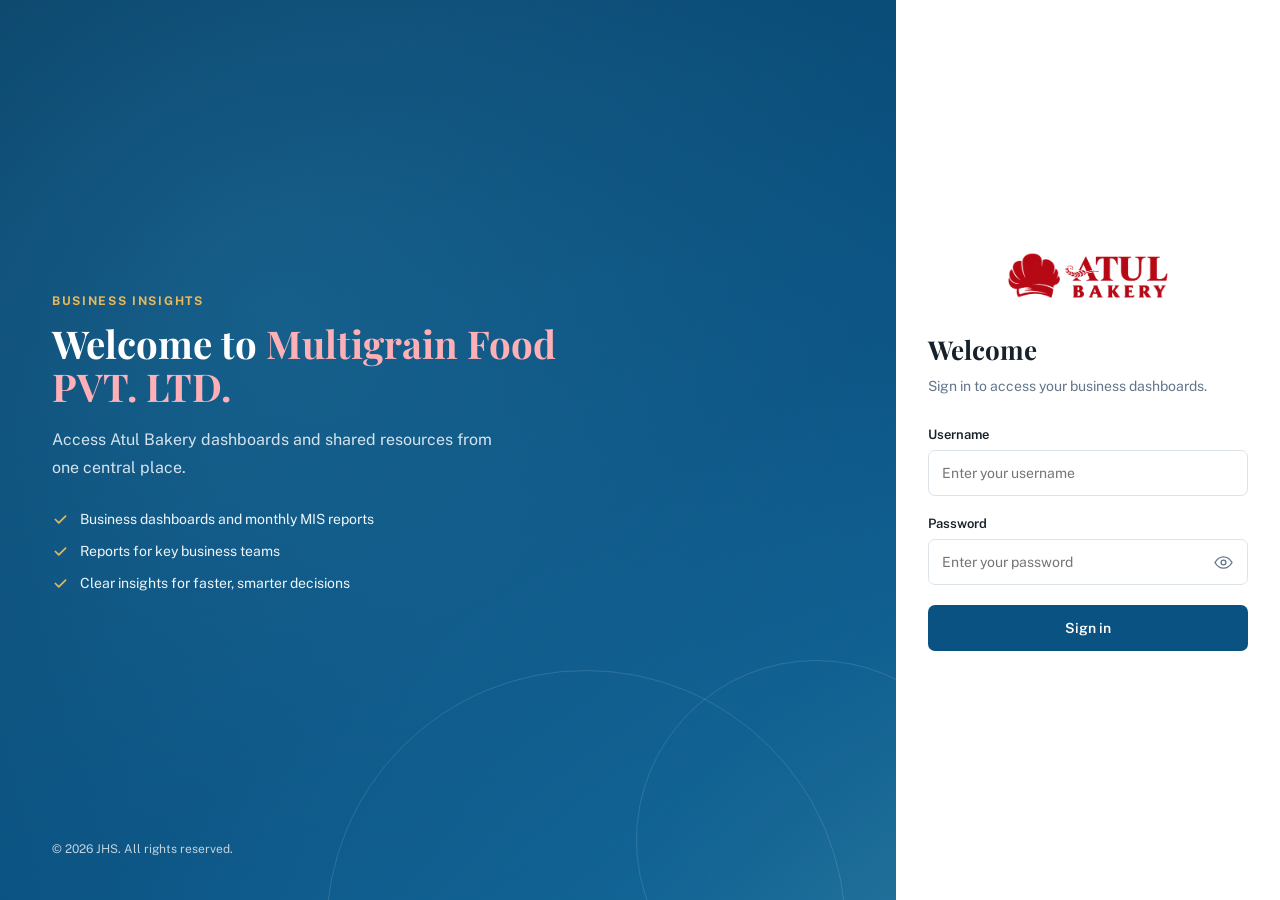
<file: index.html>
<!DOCTYPE html>
<html lang="en">
<head>
    <meta charset="UTF-8">
    <meta name="viewport" content="width=device-width, initial-scale=1.0">
    <title>Dashboard</title>
    <script>
        let isAuthenticated = false;
        try {
            isAuthenticated = sessionStorage.getItem('atulBakeryAuthenticated') === 'true';
        } catch (error) {
            console.error('Could not read the sign-in session:', error);
        }

        if (!isAuthenticated) {
            window.location.replace('login.html');
        }
    </script>
    <link href="https://fonts.googleapis.com/css2?family=Public+Sans:ital,wght@0,300;0,400;0,500;0,600;0,700;1,400;1,600&family=Lora:wght@600&family=Playfair+Display:wght@700&display=swap" rel="stylesheet">
    <link rel="stylesheet" href="style.css">
</head>
<body>

    <div class="container">
        <div class="page-header">
            <div class="eyebrow">
                <img src="Atul Bakery Logo.png" alt="" class="nav-logo">
            </div>
            <h1 class="title">Dashboard</h1>
            
            <div class="filters-bar" id="filters-container">
                <span class="fl">Sector:</span>
                <button class="fb active" type="button" onclick="filter('All', this)">All</button>
            </div>

            <div class="portfolio-grid" id="portfolio-grid"></div>
        </div>
    </div>

    <footer class="main-footer">
        <p>&copy;Atul Bakery 2026. All rights reserved.</p>
    </footer>

    <script>
        // ── THEME COLORS ──────────────────────────────────────────────
        const THEME = '#0a5282';
        const THEME1 = '#F9FAFB';

        // ── INDUSTRY CONFIG ───────────────────────────────────────────
        const IC = {
    'Sales':    {bg: THEME1},
    'Finance': {bg: THEME1},    'Purchase':{bg: THEME1},
    'Operations':{bg: THEME1},
    'MIS':{bg: THEME1}
        };

        // ── GOOGLE SHEET CONFIG ───────────────────────────────────────
        const SHEET_URL = "https://docs.google.com/spreadsheets/d/1YdhIhmyRebWQABDHykCsyo1JtKIO3J5lsD_0U9uMmq8/edit?usp=sharing";
        const SHEET_GID = "0";

        function resolveSheetId(url) {
            const match = url.match(/\/spreadsheets\/d\/([a-zA-Z0-9-_]+)/i);
            return match ? match[1] : "1YdhIhmyRebWQABDHykCsyo1JtKIO3J5lsD_0U9uMmq8";
        }

        const SHEET_ID = resolveSheetId(SHEET_URL);
        const sheetUrl = `https://docs.google.com/spreadsheets/d/${SHEET_ID}/gviz/tq?tqx=out:csv&gid=${SHEET_GID}`;

        let DATA = [];
        let AF = 'All';
        let isViewingGoogleSheets = false;

        // ── DATA LOADER ───────────────────────────────────────────────
        async function loadDataFromSheet() {
            try {
                const controller = new AbortController();
                const timeoutId = setTimeout(() => controller.abort(), 10000);

                const response = await fetch(sheetUrl, { signal: controller.signal });
                clearTimeout(timeoutId);

                if (!response.ok) throw new Error(`Sheet link failed (${response.status})`);

                const csvData = await response.text();
                if (!csvData || csvData.length === 0) throw new Error("Sheet returned empty data");

                const rows = csvData.split('\n').filter(row => row.trim()).slice(1);

                DATA = rows.map((row, idx) => {
                    const cols = row.split(/,(?=(?:(?:[^"]*"){2})*[^"]*$)/);
                    if (cols.length < 5) {
                        console.warn(`⚠️ Row ${idx} has only ${cols.length} columns (need 5):`, row);
                        return null;
                    }
                    return {
                        title:        cols[0]?.replace(/"/g, '').trim(),
                        industry:     cols[1]?.replace(/"/g, '').trim(),
                        description:  cols[2]?.replace(/"/g, '').trim(),
                        dashboardUrl: cols[3]?.replace(/"/g, '').trim(),
                        imageUrl:     cols[4]?.replace(/"/g, '').trim()
                    };
                }).filter(p => p !== null && p.title !== "");

                if (DATA.length === 0) throw new Error("No valid projects found in sheet");

                refresh();
            } catch (error) {
                console.error("❌ Error loading sheet:", error);
                document.getElementById('portfolio-grid').innerHTML =
                    `<div style="grid-column:1/-1;text-align:center;padding:100px;color:#999;">
                        <strong>Could not load projects</strong><br>
                        ${error.message}<br>
                        <small>Make sure: 1) The sheet is shared as “Anyone with the link” 2) It is public or published for CSV access 3) The sheet ID is correct 4) Use the export URL, not the edit URL</small>
                    </div>`;
            }
        }

        // ── HELPERS & FILTERS ─────────────────────────────────────────
        function gc(ind) {
            for (const [k, v] of Object.entries(IC)) {
                if (ind && ind.toLowerCase().includes(k.toLowerCase())) return v;
            }
            return {bg: THEME1};
        }

        function isGoogleSheet(industry) {
            return industry && industry.trim().toLowerCase() === 'google sheet';
        }

        function buildFilters() {
            const bar = document.getElementById('filters-container');
            if (!bar) return;
            bar.innerHTML = '<span class="fl">Sector:</span><button class="fb active" type="button" onclick="filter(\'All\', this)">All</button>';

            [...new Set(DATA.map(p => p.industry))].forEach(ind => {
                if (ind) {
                    const b = document.createElement('button');
                    b.className = 'fb';
                    b.type = 'button';
                    b.textContent = isGoogleSheet(ind) ? 'Google Sheets' : ind;
                    b.onclick = (e) => filter(ind, e.target);
                    bar.appendChild(b);
                }
            });
        }

        function filter(v, btn) {
            AF = v;
            isViewingGoogleSheets = (v.toLowerCase() === 'google sheet');

            document.querySelectorAll('.fb').forEach(b => b.classList.remove('active'));
            if (btn) {
                btn.classList.add('active');
            } else {
                document.querySelectorAll('.fb').forEach(b => {
                    if (b.textContent.trim().toLowerCase() === v.toLowerCase()) {
                        b.classList.add('active');
                    }
                });
            }

            applyCurrentView();
        }

        function openGoogleSheetsGroup() {
            isViewingGoogleSheets = true;
            document.querySelectorAll('.fb').forEach(b => {
                b.classList.toggle('active', b.textContent.trim().toLowerCase() === 'google sheet');
            });
            applyCurrentView();
        }

        function closeGoogleSheetsGroup() {
            isViewingGoogleSheets = false;
            AF = 'All';
            document.querySelectorAll('.fb').forEach(b => {
                b.classList.toggle('active', b.textContent.trim().toLowerCase() === 'all');
            });
            applyCurrentView();
        }

        function applyCurrentView() {
            if (isViewingGoogleSheets) {
                const sheetsList = DATA.filter(p => isGoogleSheet(p.industry));
                renderNestedSheets(sheetsList);
            } else {
                const list = AF === 'All' ? DATA : DATA.filter(p => p.industry === AF);
                renderMainGrid(list);
            }
        }

        // ── RENDER FUNCTIONS ──────────────────────────────────────────
        function renderMainGrid(list) {
            const g = document.getElementById('portfolio-grid');

            if (!list.length) {
                g.innerHTML = '<div style="grid-column:1/-1;text-align:center;padding:100px;">No projects found.</div>';
                return;
            }

            const standardItems = [];
            const sheetItems = [];

            list.forEach(p => {
                if (isGoogleSheet(p.industry)) {
                    sheetItems.push(p);
                } else {
                    standardItems.push(p);
                }
            });

            let html = '';

            // Render consolidated Google Sheets container card (without custom border)
            if (sheetItems.length > 0) {
                const previewImg = sheetItems[0].imageUrl || 'https://via.placeholder.com/400x200?text=Google+Sheets';
                html += `
                    <div class="portfolio-card google-sheets-folder" onclick="openGoogleSheetsGroup()" style="cursor:pointer;">
                        <div class="card-header">
                            <span class="industry-badge" style="background-color:${THEME1}; color:${THEME}; font-weight:700;">Google Sheets</span>
                            <div class="image-container">
                                <img src="${previewImg}" alt="Google Sheets Collection"
                                    onerror="this.src='https://via.placeholder.com/400x200?text=Google+Sheets'">
                            </div>
                        </div>
                        <div class="portfolio-info">
                            <h3>Google Sheets</h3>
                            <div class="desc-container">
                                <p class="description">Collection of internal tracking and operational sheets (${sheetItems.length} total).</p>
                            </div>
                            <div class="open-btn" style="background:${THEME}">Open Collection (${sheetItems.length}) →</div>
                        </div>
                    </div>`;
            }

            // Render standard project cards
            html += standardItems.map(p => {
                const c = gc(p.industry);
                return `
                    <div class="portfolio-card" onclick="window.open('${p.dashboardUrl}', '_blank')">
                        <div class="card-header">
                            <span class="industry-badge" style="background-color:${c.bg}">${p.industry}</span>
                            <div class="image-container">
                                <img src="${p.imageUrl}" alt="${p.title}"
                                    onerror="this.src='https://via.placeholder.com/400x200?text=Preview+Coming+Soon'">
                            </div>
                        </div>
                        <div class="portfolio-info">
                            <h3>${p.title}</h3>
                            <div class="desc-container" data-fulltext="${p.description}">
                                <p class="description">${p.description}</p>
                            </div>
                            <div class="open-btn" style="background:${THEME}">View→</div>
                        </div>
                    </div>`;
            }).join('');

            g.innerHTML = html;
        }

        function renderNestedSheets(sheetsList) {
            const g = document.getElementById('portfolio-grid');

            const backBanner = `
                <div style="grid-column: 1 / -1; display:flex; justify-content:space-between; align-items:center; margin-bottom: 20px; padding: 14px 20px; background: #f0f4f8; border-radius: 8px;">
                    <span style="font-weight: 600; font-size: 1.1rem; color: #1f2937;">Google Sheets Collection (${sheetsList.length})</span>
                    <button type="button" onclick="closeGoogleSheetsGroup()" style="padding: 8px 16px; border:none; background:${THEME}; color:#fff; border-radius:6px; cursor:pointer; font-weight:600;">← Back to All</button>
                </div>`;

            const cards = sheetsList.map(p => `
                <div class="portfolio-card" onclick="window.open('${p.dashboardUrl}', '_blank')">
                    <div class="card-header">
                        <span class="industry-badge" style="background-color:${THEME1}">Google sheet</span>
                        <div class="image-container">
                            <img src="${p.imageUrl}" alt="${p.title}"
                                onerror="this.src='https://via.placeholder.com/400x200?text=Sheet+Preview'">
                        </div>
                    </div>
                    <div class="portfolio-info">
                        <h3>${p.title}</h3>
                        <div class="desc-container" data-fulltext="${p.description}">
                            <p class="description">${p.description}</p>
                        </div>
                        <div class="open-btn" style="background:${THEME}">Open Sheet ↗</div>
                    </div>
                </div>
            `).join('');

            g.innerHTML = backBanner + cards;
        }

        function refresh() {
            buildFilters();
            applyCurrentView();
        }

        loadDataFromSheet();
    </script>
</body>
</html>
</file>
<file: style.css>
@import url('https://fonts.googleapis.com/css2?family=Public+Sans:ital,wght@0,300;0,400;0,500;0,600;0,700;1,400;1,600&family=Lora:wght@600&family=Playfair+Display:wght@700&display=swap');

*, *::before, *::after { margin: 0; padding: 0; box-sizing: border-box; }

:root {
    --bg: #F8F9FA;
    --white: #ffffff;
    --text: #111827;
    --muted: #6B7280;
    --border: #E5E7EB;
    --accent: #0a5282;
    --shadow-sm: 0 1px 2px 0 rgba(0,0,0,0.05);
    --framer-font-family: "Public Sans", "Public Sans Placeholder", sans-serif;
    --framer-font-family-bold: "Public Sans", sans-serif;
    --framer-font-family-bold-italic: "Public Sans", sans-serif;
    --framer-font-family-italic: "Public Sans", "Public Sans Placeholder", sans-serif;
}

body {
    background-color: #ffffff;
    font-family: var(--framer-font-family);
    color: var(--text);
    padding: 20px;
    padding-top: 2px !important;
}

.container { max-width: 1200px; margin: 0 auto; margin-top:0px !important; padding-top:0px !important; }

/* HEADER */
.page-header {width : 100%; padding-top: 0px; padding-bottom: 0px; margin: 0; text-align: center; }
.eyebrow { margin-bottom: 0px !important; gap: 4px; margin-top:0px; display: flex! important; justify-content:center; align-items:center;padding-bottom: 0px !important;}
/* Specific Logo Sizing */
.nav-logo {
    height: 90px;    /* Reduced from 32px for a more subtle, high-end look */
    width: auto;     /* Maintains aspect ratio */
    padding: 5px;      /* Ensures no internal padding is pushing space */
    margin : 0;
    margin-top: 2px !important;
    filter: drop-shadow(0 1px 2px rgba(0,0,0,0.05));
}
.title { font-family: var(--framer-font-family-bold); font-size: 3.5 rem; font-weight: 1500; margin-bottom: 24px; color: #111;letter-spacing: 0.04em; margin-top:-18px; padding-top:50px !important;}

/* FILTERS */
.filters-bar { display: flex; justify-content: center; align-items: center; gap: 5px; flex-wrap: wrap; margin: 0 auto 30px auto; max-width: 1000px; padding-bottom: 0 !important;}
.fl { font-size: 0.75rem; font-weight: 700; color: var(--muted); text-transform: uppercase; letter-spacing: 0.06em; font-family: var(--framer-font-family); }
.fb {
    padding: 10px 22px; border-radius: 50px;
    border: 1.5px solid var(--border);
    background: var(--white); color: var(--muted);
    font-size: 0.85rem; font-weight: 600;
    cursor: pointer; transition: all 0.25s ease;
    box-shadow: var(--shadow-sm);
    font-family: var(--framer-font-family);
}
.fb:hover { border-color: var(--accent); color: var(--accent); transform: translateY(-2px); box-shadow: 0 4px 12px rgba(210,52,80,0.15); }
.fb.active { background: var(--accent); color: #fff; border-color: var(--accent); box-shadow: 0 4px 16px rgba(210,52,80,0.35); }

/* GRID */
.portfolio-grid {
    display: grid;
    grid-template-columns: repeat(3, 1fr);
    gap: 24px;
    align-items: stretch;   /* all cards same height in each row */
    margin-top: -5px !important;
    padding-top: 0 !important;
}

/* CARD — fixed uniform height */
.portfolio-card {
    background: #ffffff;
    border-radius: 16px;
    border: 4px solid transparent;
    overflow: visible !important;
    display: flex;
    flex-direction: column;
    height: 380px;           /* fixed height — every card identical */
    transition: all 0.35s cubic-bezier(0.165,0.84,0.44,1);
    box-shadow: var(--shadow-sm);
    cursor: pointer;
    animation: fadeInUp 0.4s ease both;
}
.portfolio-card:hover { transform: translateY(-6px); box-shadow: 0 16px 36px rgba(0,0,0,0.11); border-color: #f7f8ff !important; }
 
/* IMAGE */
.card-header { height: 185px; width: 100%; overflow: hidden; background: #f3f4f6; position: relative; flex-shrink: 0;}
.image-container { width: 100%; height: 100%; }
.image-container img { width: 100%; height: 100%; object-fit: cover; display: block; transition: transform 0.6s cubic-bezier(0.165,0.84,0.44,1); }
.portfolio-card:hover .image-container img { transform: scale(1.07); }
.industry-badge {
    position: absolute; top: 14px; left: 14px;
    color: black; padding: 5px 13px; border-radius: 12px;
    font-size: 0.65rem; font-weight: 700; z-index: 10;
    text-transform: uppercase; letter-spacing: 0.06em;
    box-shadow: 0 2px 8px rgba(0,0,0,0.2);
    font-family: var(--framer-font-family-bold);
}

/* CONTENT */
.portfolio-info {
    padding: 16px 18px 18px;
    display: flex;
    flex-direction: column;
    flex: 1;
    overflow: visible !important;
    position: relative;
}
.portfolio-info h3 {
    text-align : left !important;
    font-family: 'Lora', serif;
    font-size: 1.05rem; color: #111;
    line-height: 1.35; margin-bottom: 8px;
    display: -webkit-box;
    -webkit-line-clamp: 2;
    -webkit-box-orient: vertical;
    overflow: hidden;
    flex-shrink: 0;
}
.desc-container {
    position: relative;
    flex: 1;
    display: flex;
    flex-direction: column;
    overflow: visible !important; /* CRITICAL: Allows the card to show */
    cursor: default;
}
.description {
    font-size: 0.82rem; color: var(--muted);
    line-height: 1.6;
    display: -webkit-box;
    -webkit-line-clamp: 3;
    -webkit-box-orient: vertical;
    overflow: hidden;
    flex: 1;
    font-family: var(--framer-font-family);
    text-align: justify;
    text-justify: inter-word;
    transition: all 0.3s ease;
    position: relative;
    pointer-events: none;
    z-index:5;
}

/* 3. THE CLASSY FLOATING CARD */
.desc-container::after {
    content: attr(data-fulltext);
    position: absolute;
    bottom: 120%; 
    left: 50%;
    transform: translateX(-50%) translateY(10px);
    width: 300px;
    padding: 15px;
    background: #ffffff;
    color: var(--text);
    border-radius: 12px;
    box-shadow: 0 20px 25px -5px rgba(0,0,0,0.15);
    border: 1px solid var(--border);
    z-index: 9999;
    opacity: 0;
    visibility: hidden;
    transition: all 0.3s ease;
    font-size: 0.85rem;
    line-height: 1.5;
    white-space: normal;
    pointer-events: none;
}
.desc-container::before {
    content: '';
    position: absolute;
    bottom: 105%;
    left: 50%;
    transform: translateX(-50%) translateY(10px);
    border-width: 8px 8px 0 8px;
    border-style: solid;
    border-color: #ffffff transparent transparent transparent;
    z-index: 10000;
    opacity: 0;
    visibility: hidden;
    transition: all 0.3s ease;
}
/* TRIGGER ON CONTAINER HOVER */
.desc-container:hover::after,
.desc-container:hover::before {
    opacity: 1;
    visibility: visible;
    transform: translateX(-50%) translateY(0);
}
/* BUTTON — always pinned to bottom */
.open-btn {
    color: white;
    padding: 8px 16px; border-radius: 8px;
    display: inline-block; width: fit-content;
    font-size: 0.75rem; font-weight: 700;
    transition: opacity 0.2s;
    letter-spacing: 0.03em;
    margin-top: 12px;
    flex-shrink: 0;
    font-family: var(--framer-font-family-bold);
    position: relative;
    z-index: 10; /* Ensures button is always on a stable layer */
}
.open-btn:hover { opacity: 0.85; }

.main-footer {
    width: 100%;
    padding: 10px 0; /* Vertical breathing room at the bottom */
    text-align: center;
    border-top: 1px solid #eeeeee; /* Subtle line to separate from project cards */
    margin-top: 20px;
  }

.main-footer p {
    font-family: 'Public Sans', sans-serif;
    font-size: 0.85rem;
    color: #6b7280; /* Professional cool grey */
    letter-spacing: 0.02em;
}

@keyframes fadeInUp { from { transform: translateY(20px); opacity: 0; } to { transform: translateY(0); opacity: 1; } }

@media (max-width: 960px) { .portfolio-grid { grid-template-columns: repeat(2,1fr); } }
@media (max-width: 600px) { .title { font-size: 2.2rem; } .portfolio-grid { grid-template-columns: 1fr; } .fb { padding: 8px 16px; font-size: 0.8rem; } }
</file>
